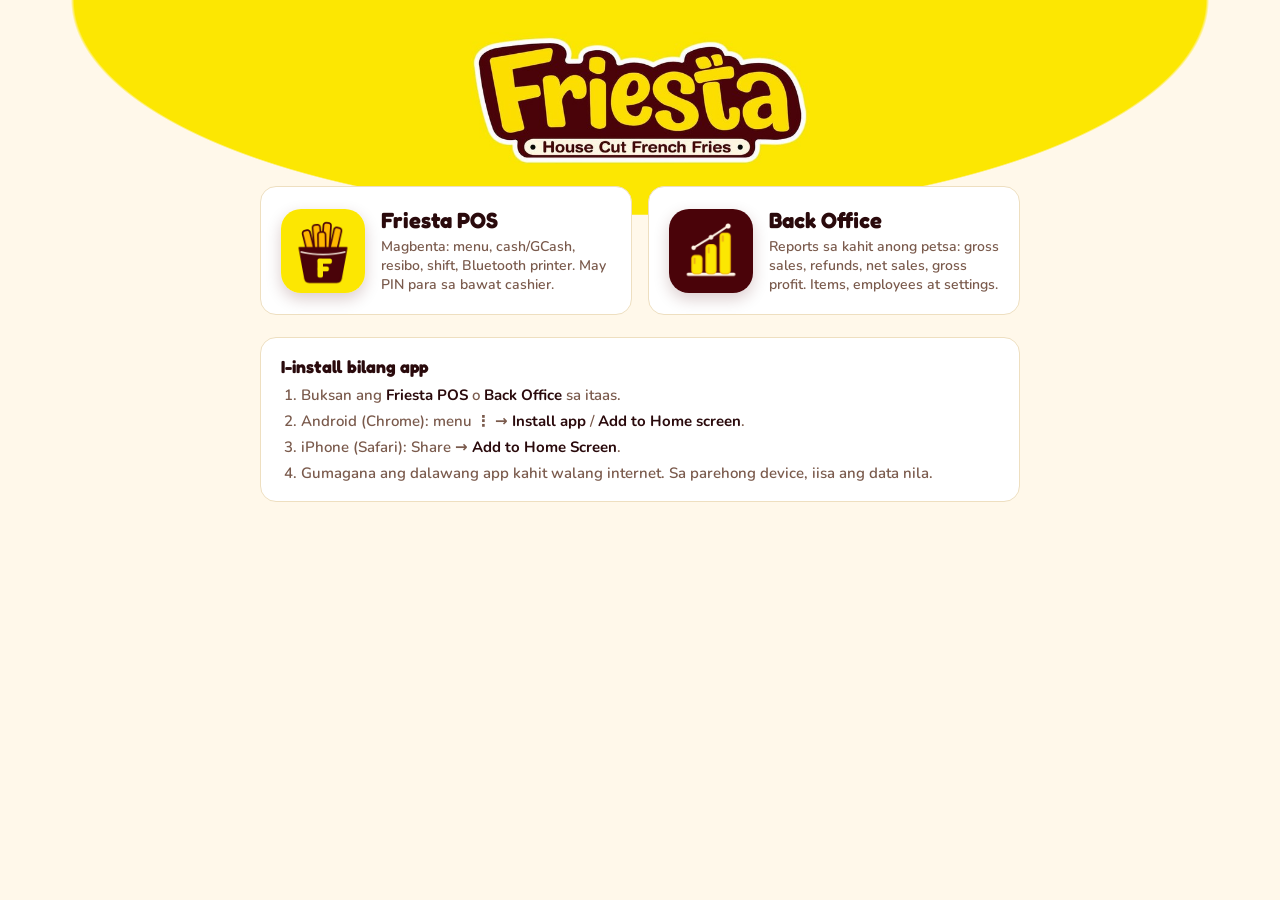
<file: index.html>
<!doctype html>
<html lang="fil">
<head>
<meta charset="utf-8">
<meta name="viewport" content="width=device-width,initial-scale=1,viewport-fit=cover">
<title>Friesta</title>
<meta name="theme-color" content="#4A0309">
<link rel="icon" href="pos/icon-192.png">
<link rel="preconnect" href="https://fonts.googleapis.com">
<link rel="stylesheet" href="https://fonts.googleapis.com/css2?family=Fredoka:wght@500;600;700&family=Nunito:wght@600;700;800;900&display=swap">
<link rel="stylesheet" href="shared/base.css">
<style>
  .land{min-height:100%;display:flex;flex-direction:column;align-items:center;gap:22px;padding:32px max(16px,env(safe-area-inset-right,0px)) 40px max(16px,env(safe-area-inset-left,0px));background:radial-gradient(130% 70% at 50% 0%,var(--brand-yellow) 0 34%,var(--bg) 34.2%)}
  .land>img{width:min(340px,80vw);border-radius:14px}
  .apps{display:grid;grid-template-columns:repeat(auto-fit,minmax(260px,1fr));gap:16px;width:100%;max-width:760px}
  .app{display:flex;gap:16px;align-items:center;padding:20px;text-decoration:none;color:var(--fg);transition:transform .1s}
  .app:hover{transform:translateY(-2px)}
  .app img{width:84px;height:84px;border-radius:20px;flex:none;box-shadow:0 6px 16px rgba(74,3,9,.2)}
  .app h2{margin:0;font-family:var(--display);font-size:22px}
  .app p{margin:4px 0 0;color:var(--muted);font-size:14px}
  .tips{max-width:760px;width:100%;padding:18px 20px}
  .tips h3{margin:0 0 8px;font-family:var(--display)}
  .tips ol{margin:0;padding-left:20px;display:flex;flex-direction:column;gap:6px;color:var(--muted)}
  .tips b{color:var(--fg)}
</style>
</head>
<body>
<div class="land">
  <img src="shared/logo.jpg" alt="Friesta — House Cut French Fries">
  <div class="apps">
    <a class="card app" href="pos/"><img src="pos/icon-192.png" alt=""><span><h2>Friesta POS</h2><p>Magbenta: menu, cash/GCash, resibo, shift, Bluetooth printer. May PIN para sa bawat cashier.</p></span></a>
    <a class="card app" href="backoffice/"><img src="backoffice/icon-192.png" alt=""><span><h2>Back Office</h2><p>Reports sa kahit anong petsa: gross sales, refunds, net sales, gross profit. Items, employees at settings.</p></span></a>
  </div>
  <div class="card tips">
    <h3>I-install bilang app</h3>
    <ol>
      <li>Buksan ang <b>Friesta POS</b> o <b>Back Office</b> sa itaas.</li>
      <li>Android (Chrome): menu ⋮ → <b>Install app</b> / <b>Add to Home screen</b>.</li>
      <li>iPhone (Safari): Share → <b>Add to Home Screen</b>.</li>
      <li>Gumagana ang dalawang app kahit walang internet. Sa parehong device, iisa ang data nila.</li>
    </ol>
  </div>
</div>
</body>
</html>
</file>
<file: shared/base.css>
/* Friesta shared design tokens and components (POS + Back Office).
   Brand: Friesta yellow #FCE702, maroon #4A0309, cream #FFF4E4. */
:root{
  --brand-yellow:#FCE702; --brand-maroon:#4A0309; --brand-cream:#FFF4E4;
  --bg:#FFF8EA; --surface:#FFFFFF; --surface-2:#FBF0D9; --line:#EEDFC0; --line-2:#E2CDA2;
  --fg:#2A0A0C; --muted:#7A5A4C; --accent:#4A0309; --accent-fg:#FCE702; --rail:#4A0309; --rail-fg:#F6DFC0;
  --good:#1E7B3C; --good-bg:#E3F4E7; --bad:#B3261E; --bad-bg:#FBE6E3; --warn:#8A5200; --warn-bg:#FFF0C7; --chip:#F5E6C3;
  --chart:#C8442E; --chart-fill:rgba(200,68,46,.12); --grid:#EEDFC0;
  --c0:#F2B705; --i0:#2A0A0C; --c1:#E8822A; --i1:#2A0A0C; --c2:#C8442E; --i2:#FFFFFF; --c3:#6B3A26; --i3:#FFFFFF;
  --c4:#4F7F2C; --i4:#FFFFFF; --c5:#2F6F8F; --i5:#FFFFFF; --c6:#4A0309; --i6:#FCE702; --c7:#F6E7C3; --i7:#2A0A0C;
  --display:"Fredoka","Baloo 2",ui-rounded,"Nunito",system-ui,sans-serif;
  --body:"Nunito",ui-rounded,system-ui,-apple-system,"Segoe UI",Roboto,sans-serif;
  --r:16px;
  color-scheme:light;
  padding-top:env(safe-area-inset-top,0px); padding-bottom:env(safe-area-inset-bottom,0px);
}
@media (prefers-color-scheme: dark){:root:not([data-theme="light"]){
  --bg:#170A0B; --surface:#241113; --surface-2:#2E1719; --line:#3D2224; --line-2:#553234;
  --fg:#FFF4E4; --muted:#CDB59B; --accent:#FCE702; --accent-fg:#2A0A0C; --rail:#0F0506; --rail-fg:#E9CFAE;
  --good:#7BD892; --good-bg:#16301E; --bad:#FF8A80; --bad-bg:#3A1513; --warn:#FFC857; --warn-bg:#3A2A0B; --chip:#3A1E1F;
  --chart:#FF8A6B; --chart-fill:rgba(255,138,107,.14); --grid:#3D2224; color-scheme:dark}}
:root[data-theme="dark"]{
  --bg:#170A0B; --surface:#241113; --surface-2:#2E1719; --line:#3D2224; --line-2:#553234;
  --fg:#FFF4E4; --muted:#CDB59B; --accent:#FCE702; --accent-fg:#2A0A0C; --rail:#0F0506; --rail-fg:#E9CFAE;
  --good:#7BD892; --good-bg:#16301E; --bad:#FF8A80; --bad-bg:#3A1513; --warn:#FFC857; --warn-bg:#3A2A0B; --chip:#3A1E1F;
  --chart:#FF8A6B; --chart-fill:rgba(255,138,107,.14); --grid:#3D2224; color-scheme:dark}

*{box-sizing:border-box}
html,body{height:100%}
body{margin:0;background:var(--bg);color:var(--fg);font-family:var(--body);font-size:15px;font-weight:600;-webkit-tap-highlight-color:transparent}
img{max-width:100%}
[hidden]{display:none!important}
button{font:inherit;color:inherit;cursor:pointer;border:0;background:none;padding:0}
input,textarea,select{font:inherit;font-size:16px;color:var(--fg)}
:focus-visible{outline:3px solid var(--c1);outline-offset:2px}
.num{font-variant-numeric:tabular-nums}
.disp{font-family:var(--display)}
svg.ic{fill:none;stroke:currentColor;stroke-width:2;stroke-linecap:round;stroke-linejoin:round;flex:none}

/* buttons */
.btn{height:48px;padding:0 18px;border-radius:14px;background:var(--accent);color:var(--accent-fg);font-weight:900;font-size:15px;display:inline-flex;align-items:center;justify-content:center;gap:8px;white-space:nowrap}
.btn.ghost{background:var(--chip);color:var(--fg)}
.btn.danger{background:var(--bad);color:#fff}
.btn.good{background:var(--good);color:#fff}
.btn.sm{height:38px;padding:0 14px;border-radius:11px;font-size:14px}
.btn.lg{height:58px;font-size:18px;border-radius:16px}
.btn:disabled{opacity:.4;cursor:not-allowed}
.link{color:var(--c2);font-weight:800;text-decoration:underline;text-underline-offset:3px}
.iconbtn{width:40px;height:40px;border-radius:12px;display:flex;align-items:center;justify-content:center;background:var(--chip);position:relative;flex:none}
.badge{position:absolute;top:-5px;right:-5px;background:var(--c2);color:#fff;border-radius:9px;min-width:18px;height:18px;font-size:11px;font-weight:900;display:flex;align-items:center;justify-content:center;padding:0 5px}

/* surfaces */
.card{background:var(--surface);border:1px solid var(--line);border-radius:var(--r)}
.list>.it{display:flex;align-items:center;gap:12px;padding:12px 14px;border-bottom:1px solid var(--line);width:100%;text-align:left}
.list>.it:last-child{border-bottom:0}
button.it:active,.list>button.it:hover{background:var(--surface-2)}
.sw{width:42px;height:42px;border-radius:12px;flex:none;display:flex;align-items:center;justify-content:center;background:var(--tb);color:var(--ti);font-family:var(--display);font-weight:700}
.grow{flex:1;min-width:0}
.t1{font-weight:900}
.sub{color:var(--muted);font-size:13px;font-weight:700}
.glabel{font-size:12px;font-weight:900;letter-spacing:.08em;text-transform:uppercase;color:var(--muted);padding:0 4px}
.row{display:flex;justify-content:space-between;align-items:center;gap:8px}
.pill{font-size:11px;font-weight:900;padding:3px 8px;border-radius:999px;text-transform:uppercase;letter-spacing:.04em;white-space:nowrap}
.pill.ref,.pill.bad{background:var(--bad-bg);color:var(--bad)}
.pill.low{background:var(--warn-bg);color:var(--warn)}
.pill.ok{background:var(--good-bg);color:var(--good)}
.pill.n{background:var(--chip);color:var(--fg)}
.empty{padding:36px 20px;text-align:center;color:var(--muted);display:flex;flex-direction:column;gap:10px;align-items:center}
.empty h3{font-family:var(--display);color:var(--fg);margin:0;font-size:21px}
.empty p{margin:0;max-width:40ch}

/* controls */
.seg{display:flex;gap:3px;background:var(--chip);border-radius:12px;padding:3px;flex-wrap:wrap}
.seg button{height:34px;padding:0 12px;border-radius:9px;font-weight:800;font-size:13px}
.seg button[aria-pressed="true"]{background:var(--surface);box-shadow:0 1px 3px rgba(0,0,0,.14)}
.chips{display:flex;gap:6px;flex-wrap:wrap}
.chips button{height:38px;padding:0 14px;border-radius:999px;background:var(--chip);font-weight:800;font-size:14px}
.chips button[aria-pressed="true"]{background:var(--accent);color:var(--accent-fg)}
.field{display:flex;flex-direction:column;gap:6px;min-width:0}
.field>label,.flabel{font-size:12px;font-weight:900;text-transform:uppercase;letter-spacing:.06em;color:var(--muted)}
.field input,.field textarea,.field select,.inp{padding:0 14px;height:48px;border-radius:12px;border:2px solid var(--line);background:var(--bg);outline:none;width:100%;min-width:0}
.field textarea{height:auto;padding:12px 14px;resize:none}
.field input:focus,.field textarea:focus,.field select:focus,.inp:focus{border-color:var(--c1)}
.search{display:flex;align-items:center;gap:8px;padding:0 14px;height:44px;border-radius:12px;border:2px solid var(--line);background:var(--surface);color:var(--muted);min-width:0}
.search input{flex:1;min-width:0;border:0;background:none;outline:none;height:100%}
.search:focus-within{border-color:var(--c1)}
.toggle{display:flex;align-items:center;justify-content:space-between;gap:12px;font-weight:800}
.switch{width:52px;height:30px;border-radius:15px;background:var(--line-2);position:relative;flex:none;transition:background .15s}
.switch::after{content:"";position:absolute;top:3px;left:3px;width:24px;height:24px;border-radius:50%;background:#fff;box-shadow:0 1px 3px rgba(0,0,0,.3);transition:transform .15s}
.switch[aria-checked="true"]{background:var(--good)}
.switch[aria-checked="true"]::after{transform:translateX(22px)}
.swatches{display:flex;gap:8px;flex-wrap:wrap}
.swatches button{width:40px;height:40px;border-radius:12px;background:var(--tb);border:3px solid transparent;box-shadow:inset 0 0 0 1px rgba(0,0,0,.1)}
.swatches button[aria-pressed="true"]{border-color:var(--fg)}
.actions{display:flex;gap:8px;flex-wrap:wrap}
.actions .btn{flex:1}
.form{display:flex;flex-direction:column;gap:12px;padding:16px}
.err{color:var(--bad);font-weight:800;font-size:14px}

/* tables */
.tblwrap{overflow-x:auto}
.tbl{width:100%;border-collapse:collapse}
.tbl th,.tbl td{padding:11px 14px;text-align:left;border-bottom:1px solid var(--line);white-space:nowrap}
.tbl tbody tr:last-child td{border-bottom:0}
.tbl th{font-size:11.5px;text-transform:uppercase;letter-spacing:.06em;color:var(--muted);font-weight:900}
.tbl .r{text-align:right}
.tbl tfoot td{font-weight:900;border-top:2px solid var(--line-2);border-bottom:0}
.tbl td.wrap{white-space:normal;min-width:160px}

/* modal + toast */
.scrim{position:fixed;inset:0;background:rgba(20,4,6,.55);display:flex;align-items:center;justify-content:center;padding:max(12px,env(safe-area-inset-top,0px)) max(12px,env(safe-area-inset-right,0px)) max(12px,env(safe-area-inset-bottom,0px)) max(12px,env(safe-area-inset-left,0px));z-index:50;animation:fade .12s}
@keyframes fade{from{opacity:0}}
.modal{background:var(--surface);border-radius:22px;width:100%;max-width:460px;max-height:100%;overflow-y:auto;padding:18px;display:flex;flex-direction:column;gap:14px;box-shadow:0 24px 60px rgba(0,0,0,.4)}
.modal.wide{max-width:760px}
.mh{display:flex;align-items:center;justify-content:space-between;gap:10px}
.mh h3{margin:0;font-family:var(--display);font-size:22px}
.x{width:38px;height:38px;border-radius:12px;background:var(--chip);display:flex;align-items:center;justify-content:center;flex:none}
.toast{position:fixed;left:50%;bottom:calc(24px + env(safe-area-inset-bottom,0px));transform:translateX(-50%);background:var(--fg);color:var(--bg);padding:12px 18px;border-radius:14px;font-weight:800;z-index:90;box-shadow:0 8px 24px rgba(0,0,0,.3);max-width:calc(100vw - 32px);text-align:center;animation:fade .15s;display:flex;align-items:center;gap:12px}
.toast button{background:var(--brand-yellow);color:var(--brand-maroon);border-radius:10px;padding:6px 12px;font-weight:900}
@media (max-width:699px){
  .scrim.sheet{align-items:flex-end;padding:0}
  .scrim.sheet .modal{border-radius:22px 22px 0 0;max-height:94%;padding-bottom:calc(16px + env(safe-area-inset-bottom,0px))}
}

/* receipt preview */
.receipt{background:var(--brand-cream);color:#2A0A0C;border-radius:6px;padding:18px 16px 24px;font-size:14px;display:flex;flex-direction:column;gap:5px;font-variant-numeric:tabular-nums;-webkit-mask:radial-gradient(circle 7px at 50% 100%,transparent 98%,#000) 0 0/18px 100%;mask:radial-gradient(circle 7px at 50% 100%,transparent 98%,#000) 0 0/18px 100%}
.receipt img{width:170px;margin:0 auto 2px;display:block}
.receipt .c{text-align:center;color:#6b4a3c;font-size:12px;font-weight:700}
.receipt .on{text-align:center;font-family:var(--display);font-size:30px;font-weight:700;line-height:1}
.receipt hr{border:0;border-top:1.5px dashed #c4a283;width:100%;margin:6px 0}
.receipt .nt{font-size:12px;color:#8a5a2a;padding-left:14px}
.receipt .row{align-items:flex-start}

/* auth + PIN screens */
.gate{min-height:100%;display:flex;align-items:center;justify-content:center;padding:24px max(16px,env(safe-area-inset-right,0px)) 24px max(16px,env(safe-area-inset-left,0px));background:radial-gradient(120% 80% at 50% 0%,var(--brand-yellow) 0 38%,var(--bg) 38.2%)}
.gatecard{width:100%;max-width:420px;background:var(--surface);border-radius:24px;padding:24px;display:flex;flex-direction:column;gap:14px;box-shadow:0 20px 50px rgba(74,3,9,.18)}
.gatecard .logo{width:220px;margin:0 auto;display:block;border-radius:10px}
.gatecard h1{font-family:var(--display);font-size:26px;margin:0;text-align:center}
.gatecard p{margin:0;text-align:center;color:var(--muted)}
.pinwrap{display:flex;flex-direction:column;align-items:center;gap:16px;width:100%}
.dots{display:flex;gap:14px;height:20px}
.dots i{width:16px;height:16px;border-radius:50%;border:2.5px solid var(--accent);display:block;transition:background .1s}
.dots i.on{background:var(--accent)}
.dots.shake{animation:shake .35s}
@keyframes shake{20%,60%{transform:translateX(-8px)}40%,80%{transform:translateX(8px)}}
.pinpad{display:grid;grid-template-columns:repeat(3,1fr);gap:10px;width:100%;max-width:330px}
.pinpad button{height:64px;border-radius:16px;background:var(--chip);font-family:var(--display);font-size:26px;font-weight:600;display:flex;align-items:center;justify-content:center}
.pinpad button:active{background:var(--line-2)}
.pinpad button.txt{font-family:var(--body);font-size:15px;font-weight:900;background:transparent}
@media (prefers-reduced-motion:reduce){*,*::after{animation:none!important;transition:none!important}}
</file>
